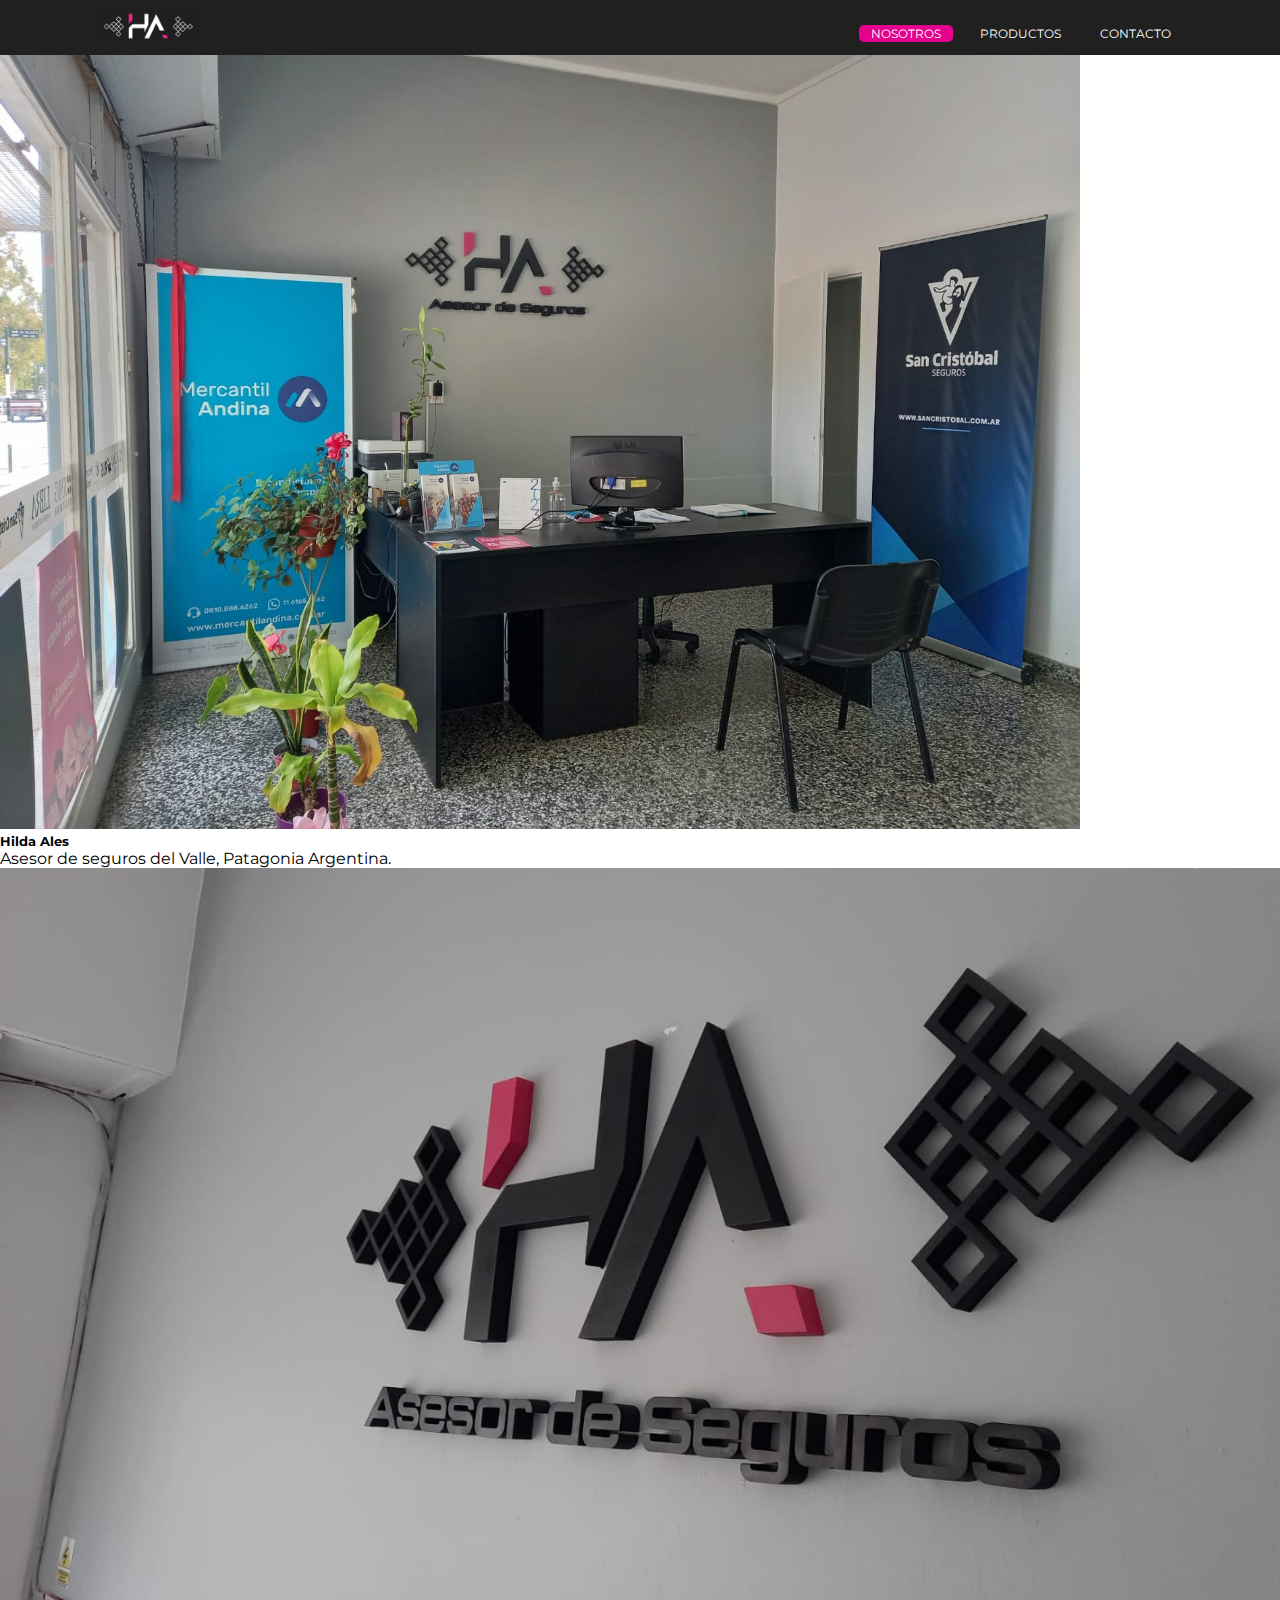
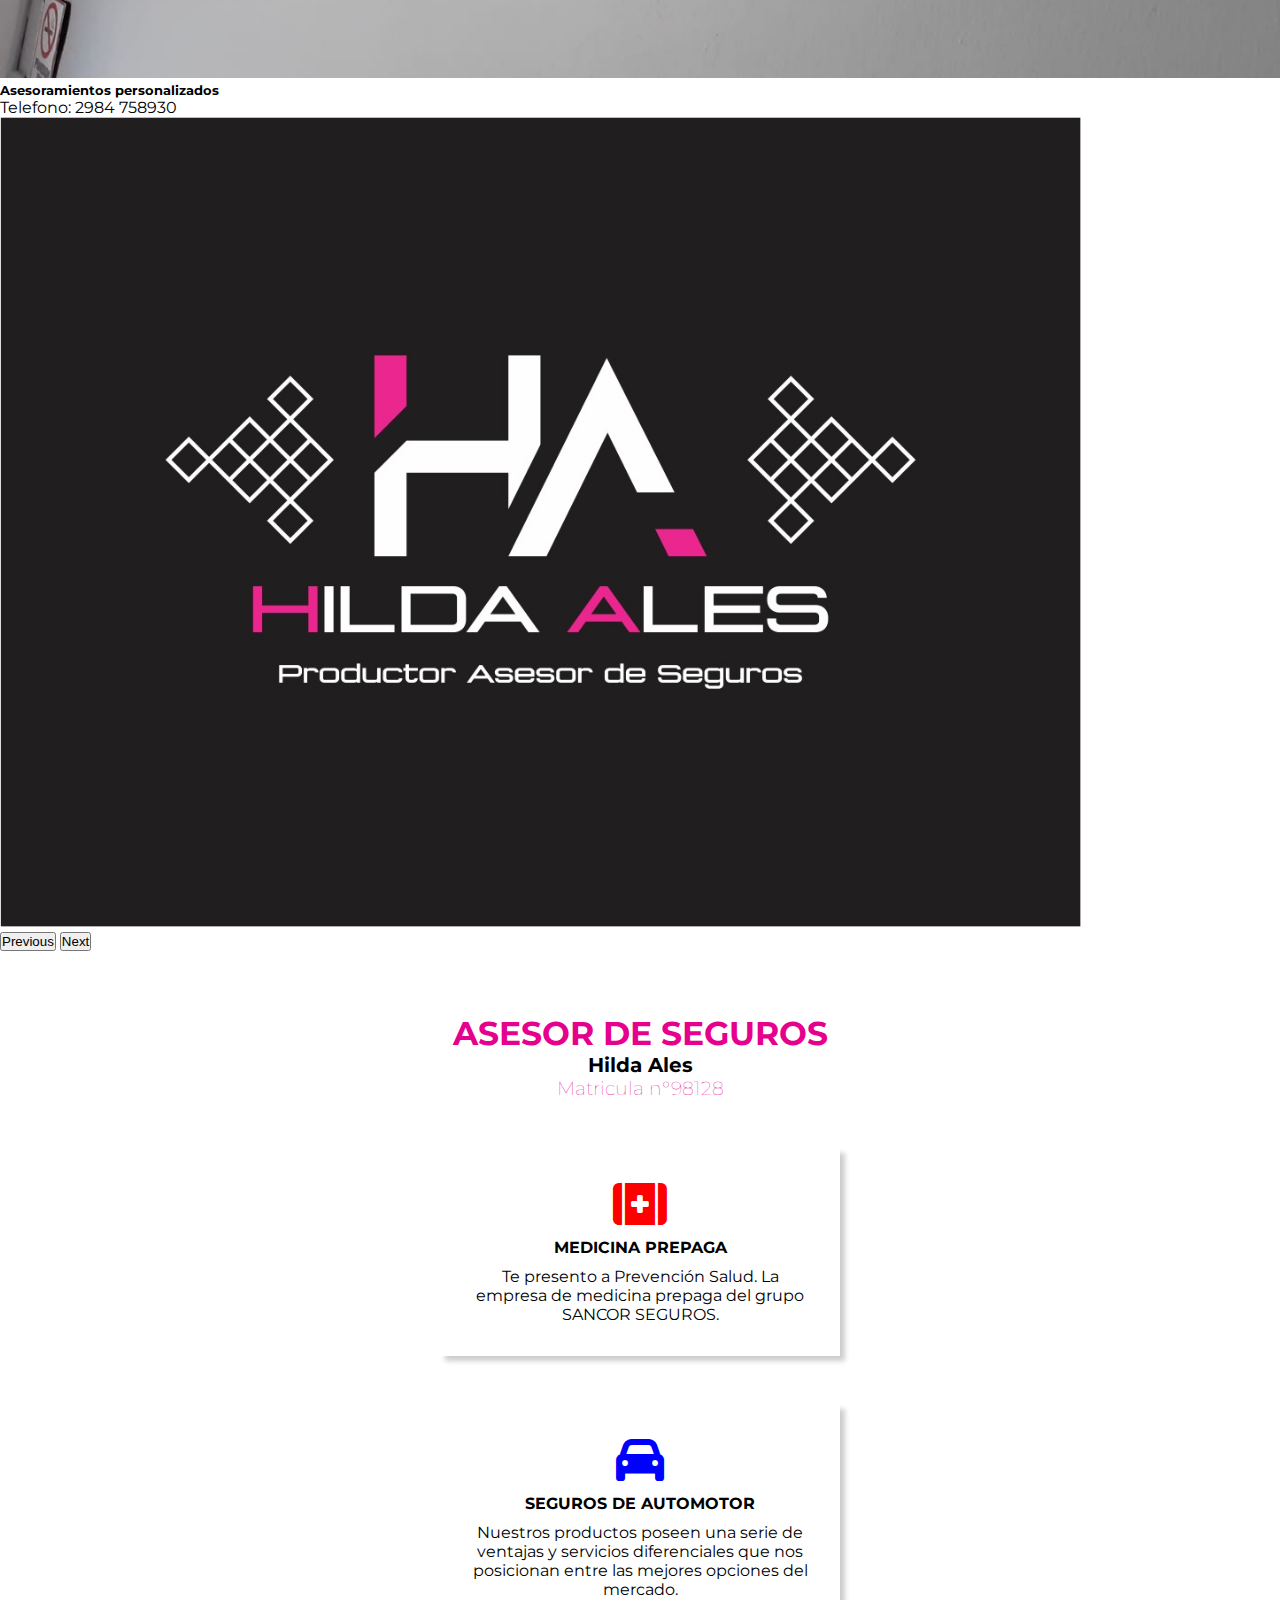
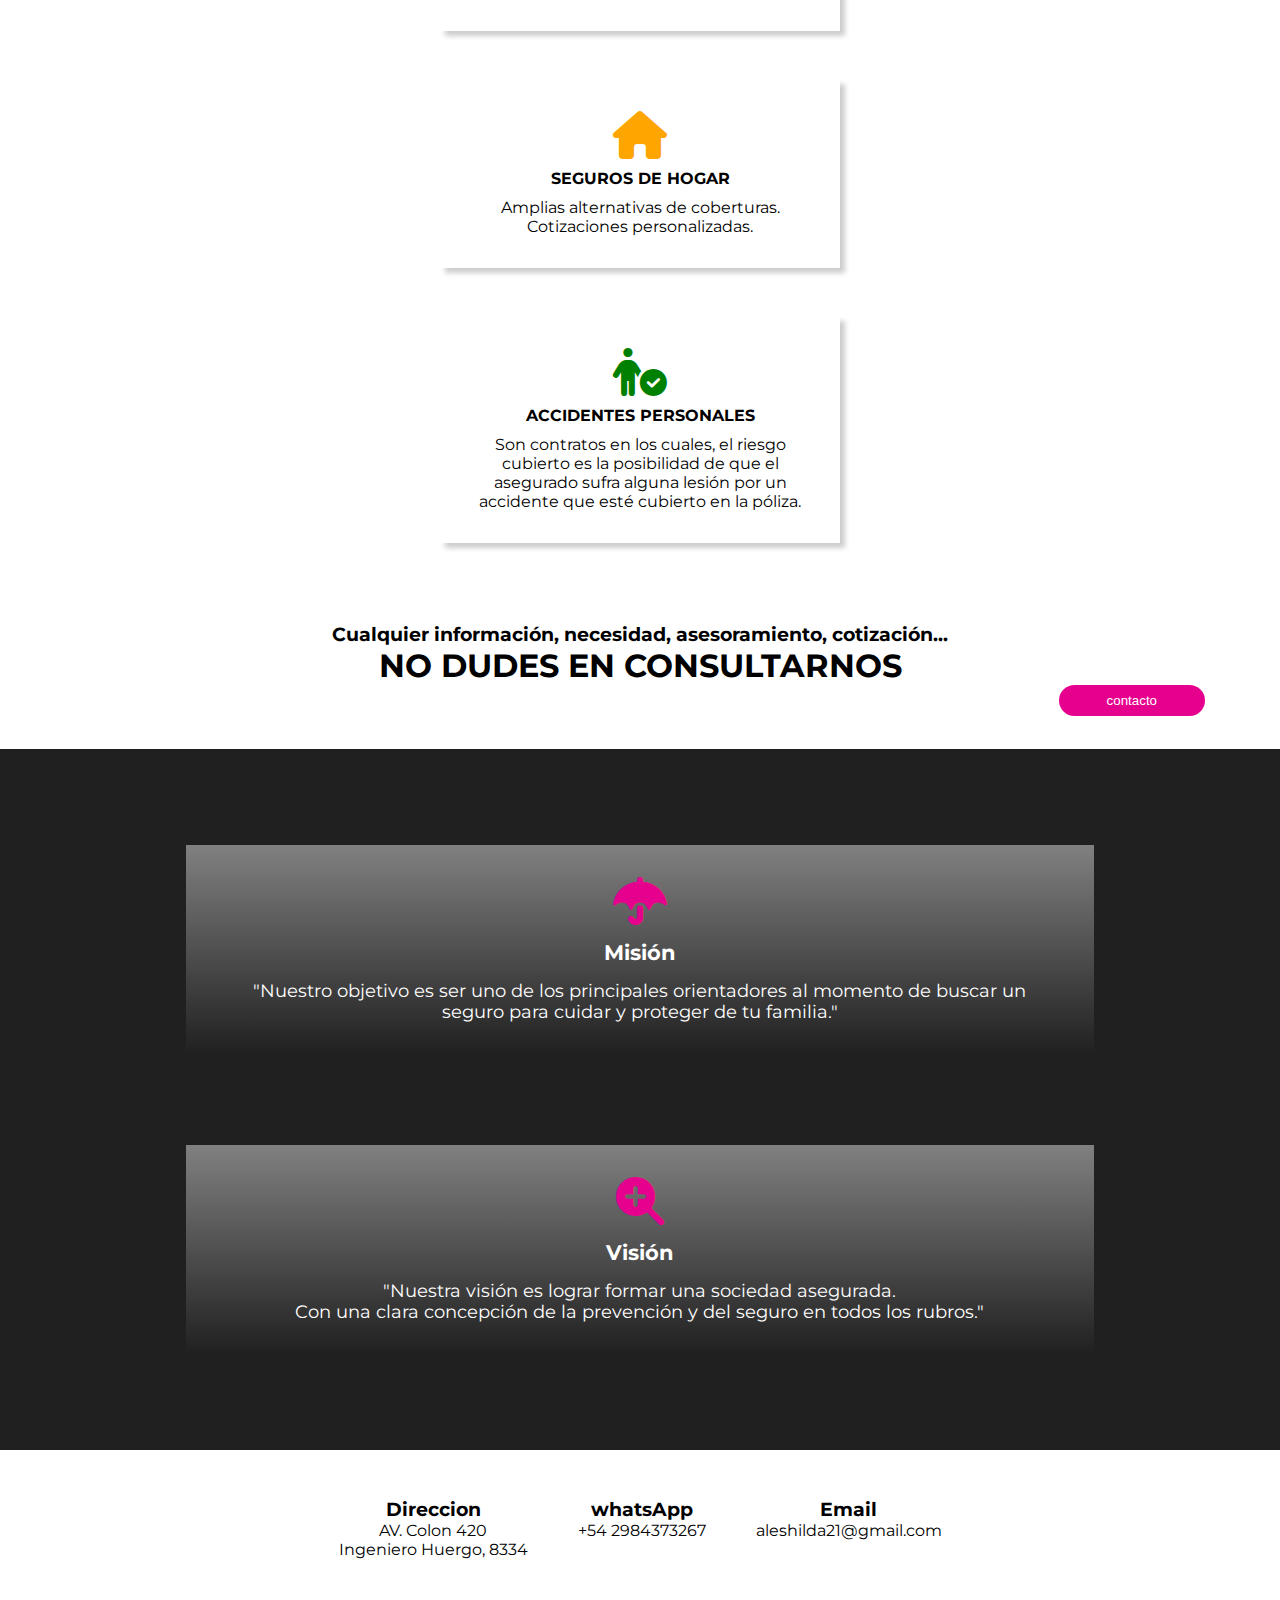
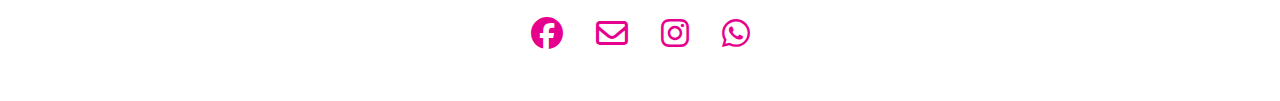
<file: index.html>
<!DOCTYPE html>
<html lang="en">
  <head>
    <meta charset="UTF-8" />
    <meta http-equiv="X-UA-Compatible" content="IE=edge" />
    <meta name="viewport" content="width=device-width, initial-scale=1.0" />
    <link
      href="https://cdn.jsdelivr.net/npm/bootstrap@5.3.0-alpha1/dist/css/bootstrap.min.css"
      rel="stylesheet"
      integrity="sha384-GLhlTQ8iRABdZLl6O3oVMWSktQOp6b7In1Zl3/Jr59b6EGGoI1aFkw7cmDA6j6gD"
      crossorigin="anonymous"
    />
    <link
      rel="stylesheet"
      href="https://cdnjs.cloudflare.com/ajax/libs/font-awesome/6.2.1/css/all.min.css"
    />
    <link rel="stylesheet" href="style.css" />
    <title>Hilda Ales assesor de seguro</title>
  </head>
  <body>
<body>
    <div class="all-container">
        <header>
            <nav class="nav">
              <div class="nav-logo">
                <img src="./Assets/logo2.jpg" width="100px" class="img" />
              </div>
              <div class="nav-links">
                <ul class="nav-items">
                  <li class="nav-items-link">
                    <a href="#nosotros" class="nav-link nav-link_active">
                      Nosotros
                    </a>
                  </li>
                  <li class="nav-items-link">
                    <a href="./productos.html" class="nav-link">Productos</a>
                  </li>
                  <li class="nav-items-link">
                    <a href="./contacto.html" class="nav-link">Contacto</a>
                  </li>
                </ul>
              </div>
              <div class="bars-menu">
                <span class="line1_bars-menu"></span>
                <span class="line2_bars-menu"></span>
                <span class="line3_bars-menu"></span>
              </div>
            </nav>
          </header>
    
    </div>


    <!-- Section 1 -->
    
    <section class="section1" id="nosotros">
        <div id="carouselExampleCaptions" class="carousel slide">
          <div class="carousel-indicators">
            <button
              type="button"
              data-bs-target="#carouselExampleCaptions"
              data-bs-slide-to="0"
              class="active"
              aria-current="true"
              aria-label="Slide 1"
            ></button>
            <button
              type="button"
              data-bs-target="#carouselExampleCaptions"
              data-bs-slide-to="1"
              aria-label="Slide 2"
            ></button>
            <button
              type="button"
              data-bs-target="#carouselExampleCaptions"
              data-bs-slide-to="2"
              aria-label="Slide 3"
            ></button>
          </div>
          <div class="carousel-inner">
            <div class="carousel-item active">
              <img src="./Assets/image2.jpg" class="d-block w-100" alt="..." />
              <div class="carousel-caption d-md-block">
                <h5>Hilda Ales</h5>
                <p>
                  Asesor de seguros del Valle, Patagonia Argentina.
                </p>
              </div>
            </div>
            <div class="carousel-item">
              <img src="./Assets/local.jpg" class="d-block w-100" alt="..." />
              <div class="carousel-caption d-md-block">
                <h5>Asesoramientos personalizados</h5>
                <p>
                  Telefono: 2984 758930
                </p>
              </div>
            </div>
            <div class="carousel-item">
              <img src="./Assets/logo.jpg" class="d-block w-100" alt="..." />
              <div class="carousel-caption d-md-block">
                <h5></h5>
                <p>
                  
                </p>
              </div>
            </div>
          </div>
          <button
            class="carousel-control-prev"
            type="button"
            data-bs-target="#carouselExampleCaptions"
            data-bs-slide="prev"
          >
            <span class="carousel-control-prev-icon" aria-hidden="true"></span>
            <span class="visually-hidden">Previous</span>
          </button>
          <button
            class="carousel-control-next"
            type="button"
            data-bs-target="#carouselExampleCaptions"
            data-bs-slide="next"
          >
            <span class="carousel-control-next-icon" aria-hidden="true"></span>
            <span class="visually-hidden">Next</span>
          </button>
        </div>
      </section>


      <section class="productos">
        <div class="tittle-productos">
            <h2 class="name">Asesor de seguros</h2>
            <span>Hilda Ales</span>
            <h3>Matricula n°98128</h3>
          </div>

          <div class="card-container">
            <i class="fa-solid fa-kit-medical"></i>
            <h4>Medicina prepaga</h4>
            <p>
              Te presento a Prevención Salud. La empresa de medicina prepaga del
              grupo SANCOR SEGUROS.
            </p>
          </div>

          <div class="card-container">
            <i class="fa-solid fa-car"></i>
            <h4>Seguros de automotor</h4>
            <p>
              Nuestros productos poseen una serie de ventajas y servicios
              diferenciales que nos posicionan entre las mejores opciones del
              mercado.
            </p>
          </div>

          <div class="card-container">
            <i class="fa-solid fa-house"></i>
            <h4>Seguros de hogar</h4>
            <p>
              Amplias alternativas de coberturas. Cotizaciones personalizadas.
            </p>
          </div>

          <div class="card-container">
            <i class="fa-solid fa-person-circle-check"></i>
            <h4>Accidentes personales</h4>
            <p>
              Son contratos en los cuales, el riesgo cubierto es la posibilidad
              de que el asegurado sufra alguna lesión por un accidente que esté
              cubierto en la póliza.
            </p>
          </div>

          <div class="sub-contacto">
            <h3 class="no-dudes">
              Cualquier información, necesidad, asesoramiento, cotización...
            </h3>
            <strong>No dudes en consultarnos</strong>
            <a href="#contacto"><button>contacto</button></a>
          </div>
      </section>

      <!-- section3 -->
      <section class="objet">
        <div class="mision">
          <i class="fa-solid fa-umbrella"></i>
          <h3>Misión</h3>
          <p class="description-mision">
            "Nuestro objetivo es  ser uno de los principales orientadores al momento de buscar un seguro para cuidar y proteger de tu familia."
          </p>
        </div>
        <div class="vision">
          <i class="fa-solid fa-magnifying-glass-plus"></i>
          <h3>Visión</h3>
          <p class="description-mision">
            "Nuestra visión es lograr formar una sociedad asegurada. <br />
            Con una clara concepción de la prevención y del seguro en todos los
            rubros."
          </p>
        </div>
      </section>

    <footer class="footer" id="contacto">
        <div class="informacion">
          <div class="direccion">
            <h3>Direccion</h3>
            <p>
              AV. Colon 420 <br />
              Ingeniero Huergo, 8334
            </p>
          </div>
          <div class="whatsApp">
            <h3>whatsApp</h3>
            <p>+54 2984373267</p>
          </div>
          <div class="email">
            <h3>Email</h3>
            <p>aleshilda21@gmail.com</p>
          </div>
        </div>
        <div class="redes-sociales">
          <a href="https://www.facebook.com/profile.php?id=100077285296352" target="_blank"><i class="fa-brands fa-facebook"></i></a>
         <a href="https://mail.google.com/mail/u/0/?view?cm&fs=1&tf=1&to=aleshilda21@gmail.com" target="_blank"> <i class="fa-regular fa-envelope"></i></a>
         <a href="#" target="_blank"> <i class="fa-brands fa-instagram" ></i></a>
          <a href="https://wa.link/vz1rtf" target="_blank"><i class="fa-brands fa-whatsapp"></i></a>
        </div>
      </footer>

    <script
    src="https://cdn.jsdelivr.net/npm/bootstrap@5.3.0-alpha1/dist/js/bootstrap.bundle.min.js"
    integrity="sha384-w76AqPfDkMBDXo30jS1Sgez6pr3x5MlQ1ZAGC+nuZB+EYdgRZgiwxhTBTkF7CXvN"
    crossorigin="anonymous"
  ></script>
    <script src="./mian.js"></script>
</body>
</html>
</file>
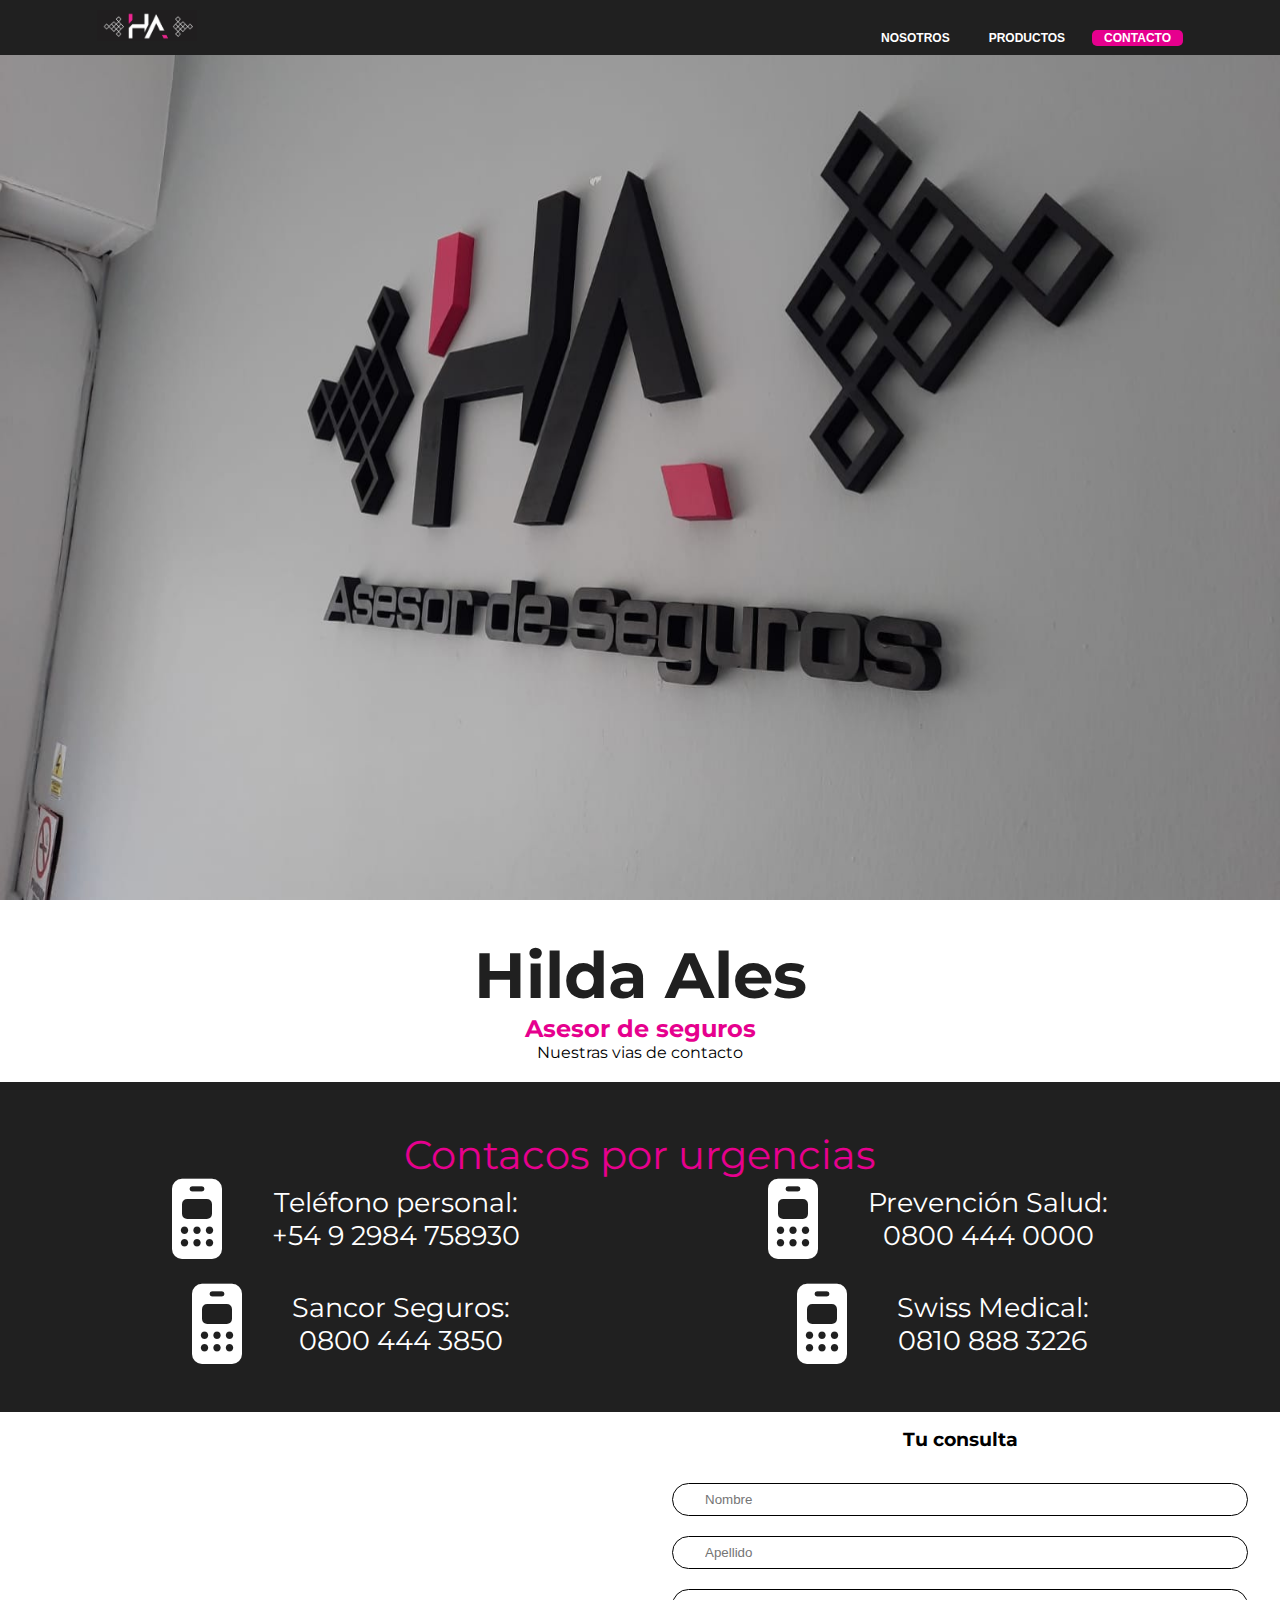
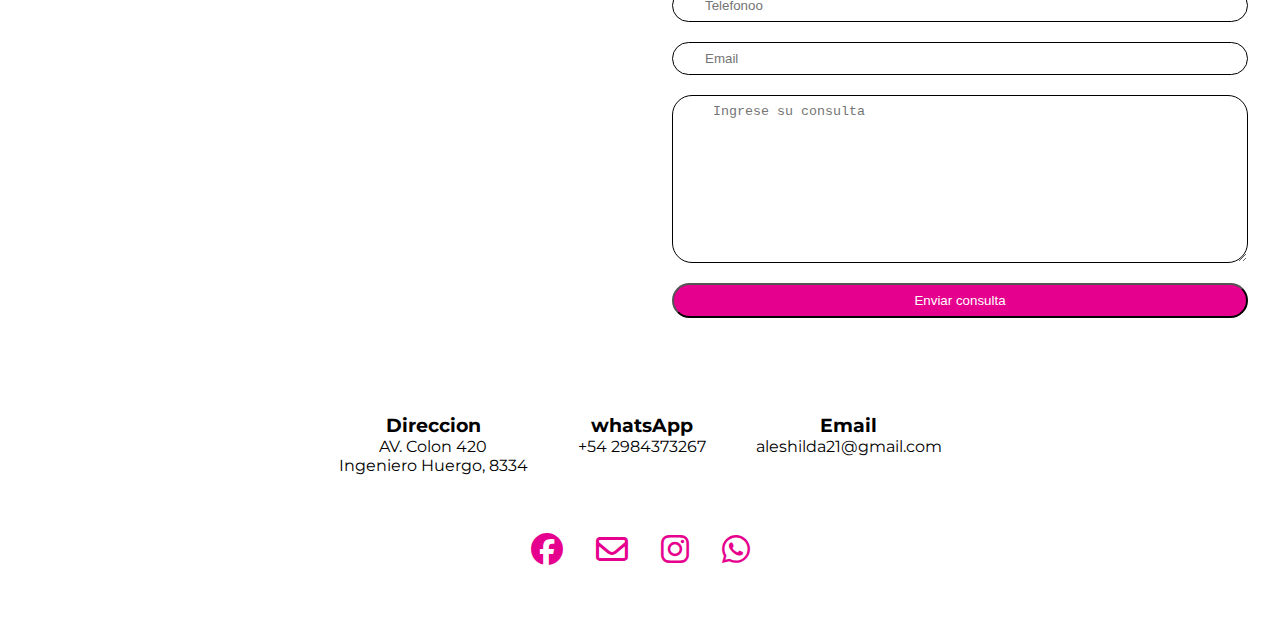
<file: contacto.html>
<!DOCTYPE html>
<html lang="en">
  <head>
    <meta charset="UTF-8" />
    <meta http-equiv="X-UA-Compatible" content="IE=edge" />
    <meta name="viewport" content="width=device-width, initial-scale=1.0" />
    <link
      href="https://cdn.jsdelivr.net/npm/bootstrap@5.3.0-alpha1/dist/css/bootstrap.min.css"
      rel="stylesheet"
      integrity="sha384-GLhlTQ8iRABdZLl6O3oVMWSktQOp6b7In1Zl3/Jr59b6EGGoI1aFkw7cmDA6j6gD"
      crossorigin="anonymous"
    />
    <link
      rel="stylesheet"
      href="https://cdnjs.cloudflare.com/ajax/libs/font-awesome/6.2.1/css/all.min.css"
    />
    <link rel="stylesheet" href="style.css" />
    <link rel="stylesheet" href="productos.css">
    <link rel="stylesheet" href="contacto.css">
    <title>Hilda Ales assesor de seguro</title>
  </head>
  <body>
<body>
    <div class="all-container">
        <header>
            <nav class="nav">
              <div class="nav-logo">
                <img src="./Assets/logo2.jpg" width="100px" class="img" />
              </div>
              <div class="nav-links">
                <ul class="nav-items">
                  <li class="nav-items-link">
                    <a href="./index.html" class="nav-link ">
                      Nosotros
                    </a>
                  </li>
                  <li class="nav-items-link">
                    <a href="./productos.html" class="nav-link">Productos</a>
                  </li>
                  <li class="nav-items-link">
                    <a href="./contacto.html" class="nav-link nav-link_active">Contacto</a>
                  </li>
                </ul>
              </div>
              <div class="bars-menu">
                <span class="line1_bars-menu"></span>
                <span class="line2_bars-menu"></span>
                <span class="line3_bars-menu"></span>
              </div>
            </nav>
          </header>
          
          <div class="companias-tittle">
            <div class="img-companias">
              <img class="companias-fondo" src="./Assets/local.jpg" alt="" />
            </div>
            <!-- <div class="dscription-companias">
              <h1 class="productos-tittle-description">Nuestras Compañias</h1>
            </div> -->
          </div>
    
          <section class="contactos">
            <div class="tittle-contactos">
              <h1 class="titlle-page-contacto">Hilda Ales</h1>
              <h2 class="subtitlle-page-contacto">Asesor de seguros</h2>
              <span>Nuestras vias de contacto</span>
            </div>
            <div class="vias-comunication">
              <p class="contacto-por">Contacos por urgencias</p>
              <div class="container-all-contacto">
                <div class="container-contacto">
                  <div class="card-contacto">
                    <div class="card-contacto-logo">
                      <i class="fa-solid fa-mobile-retro"></i>
                    </div>
                    <div class="card-contacto-info">
                      <span>Teléfono personal:</span>
                      <span>+54 9 2984 758930</span>
                    </div>
                  </div>
                  <!-- otra cosa -->
                  <div class="card-contacto">
                    <div class="card-contacto-logo">
                      <i class="fa-solid fa-mobile-retro"></i>
                    </div>
                    <div class="card-contacto-info">
                      <span>Prevención Salud:</span>
                      <span>0800 444 0000</span>
                    </div>
                  </div>
                </div>
                <div class="container-contacto2">
                  <div class="card-contacto">
                    <div class="card-contacto-logo">
                      <i class="fa-solid fa-mobile-retro"></i>
                    </div>
                    <div class="card-contacto-info">
                      <span>Sancor Seguros:</span>
                      <span>0800 444 3850</span>
                    </div>
                  </div>
                  <!-- otra cosa -->
                  <div class="card-contacto">
                    <div class="card-contacto-logo">
                      <i class="fa-solid fa-mobile-retro"></i>
                    </div>
                    <div class="card-contacto-info">
                      <span>Swiss Medical:</span>
                      <span>0810 888 3226</span>
                    </div>
                  </div>
                </div>
              </div>
            </div>
          </section>
    
          <section class="contactanos">
            <div class="map-ubication">
              <iframe src="https://www.google.com/maps/embed?pb=!1m18!1m12!1m3!1d1548.8101742724202!2d-67.24139638514168!3d-39.06956529850288!2m3!1f0!2f0!3f0!3m2!1i1024!2i768!4f13.1!3m3!1m2!1s0x95e203805aa5e199%3A0xd2b12ef706339fa9!2sAv.%20Col%C3%B3n%20420%2C%20Ingeniero%20Luis%20A.%20Huergo%2C%20R%C3%ADo%20Negro!5e0!3m2!1ses!2sar!4v1674512510333!5m2!1ses!2sar" width="600" height="100%" style="border:0;" allowfullscreen="" loading="lazy" referrerpolicy="no-referrer-when-downgrade"></iframe>
            </div>
            <div class="consulta">
              <h3>Tu consulta</h3>
              <div class="contenido-consulta">
                <form action="">
                  <input type="text" placeholder="Nombre">
                  <input type="text" placeholder="Apellido">
                  <input type="tel" placeholder="Telefonoo">
                  <input type="mail"   placeholder="Email">
                  <textarea name="" id="" cols="30" rows="10"
                  placeholder=" Ingrese su consulta"></textarea>
                  <button type="submit"  class="contacto-butom" id="btn-contacto"> Enviar consulta</button>
                </form>
              </div>
            </div>
          </section>
          

<footer class="footer" id="contacto">
    <div class="informacion">
      <div class="direccion">
        <h3>Direccion</h3>
        <p>
          AV. Colon 420 <br />
          Ingeniero Huergo, 8334
        </p>
      </div>
      <div class="whatsApp">
        <h3>whatsApp</h3>
        <p>+54 2984373267</p>
      </div>
      <div class="email">
        <h3>Email</h3>
        <p>aleshilda21@gmail.com</p>
      </div>
    </div>
    <div class="redes-sociales">
      <a href="https://www.facebook.com/profile.php?id=100077285296352" target="_blank"><i class="fa-brands fa-facebook"></i></a>
     <a href="https://mail.google.com/mail/u/0/?view?cm&fs=1&tf=1&to=aleshilda21@gmail.com" target="_blank"> <i class="fa-regular fa-envelope"></i></a>
     <a href="#" target="_blank"> <i class="fa-brands fa-instagram" ></i></a>
      <a href="https://wa.link/vz1rtf" target="_blank"><i class="fa-brands fa-whatsapp"></i></a>
    </div>
  </footer>

<script
src="https://cdn.jsdelivr.net/npm/bootstrap@5.3.0-alpha1/dist/js/bootstrap.bundle.min.js"
integrity="sha384-w76AqPfDkMBDXo30jS1Sgez6pr3x5MlQ1ZAGC+nuZB+EYdgRZgiwxhTBTkF7CXvN"
crossorigin="anonymous"
></script>
<script src="./mian.js"></script>
</body>
</html>
</file>
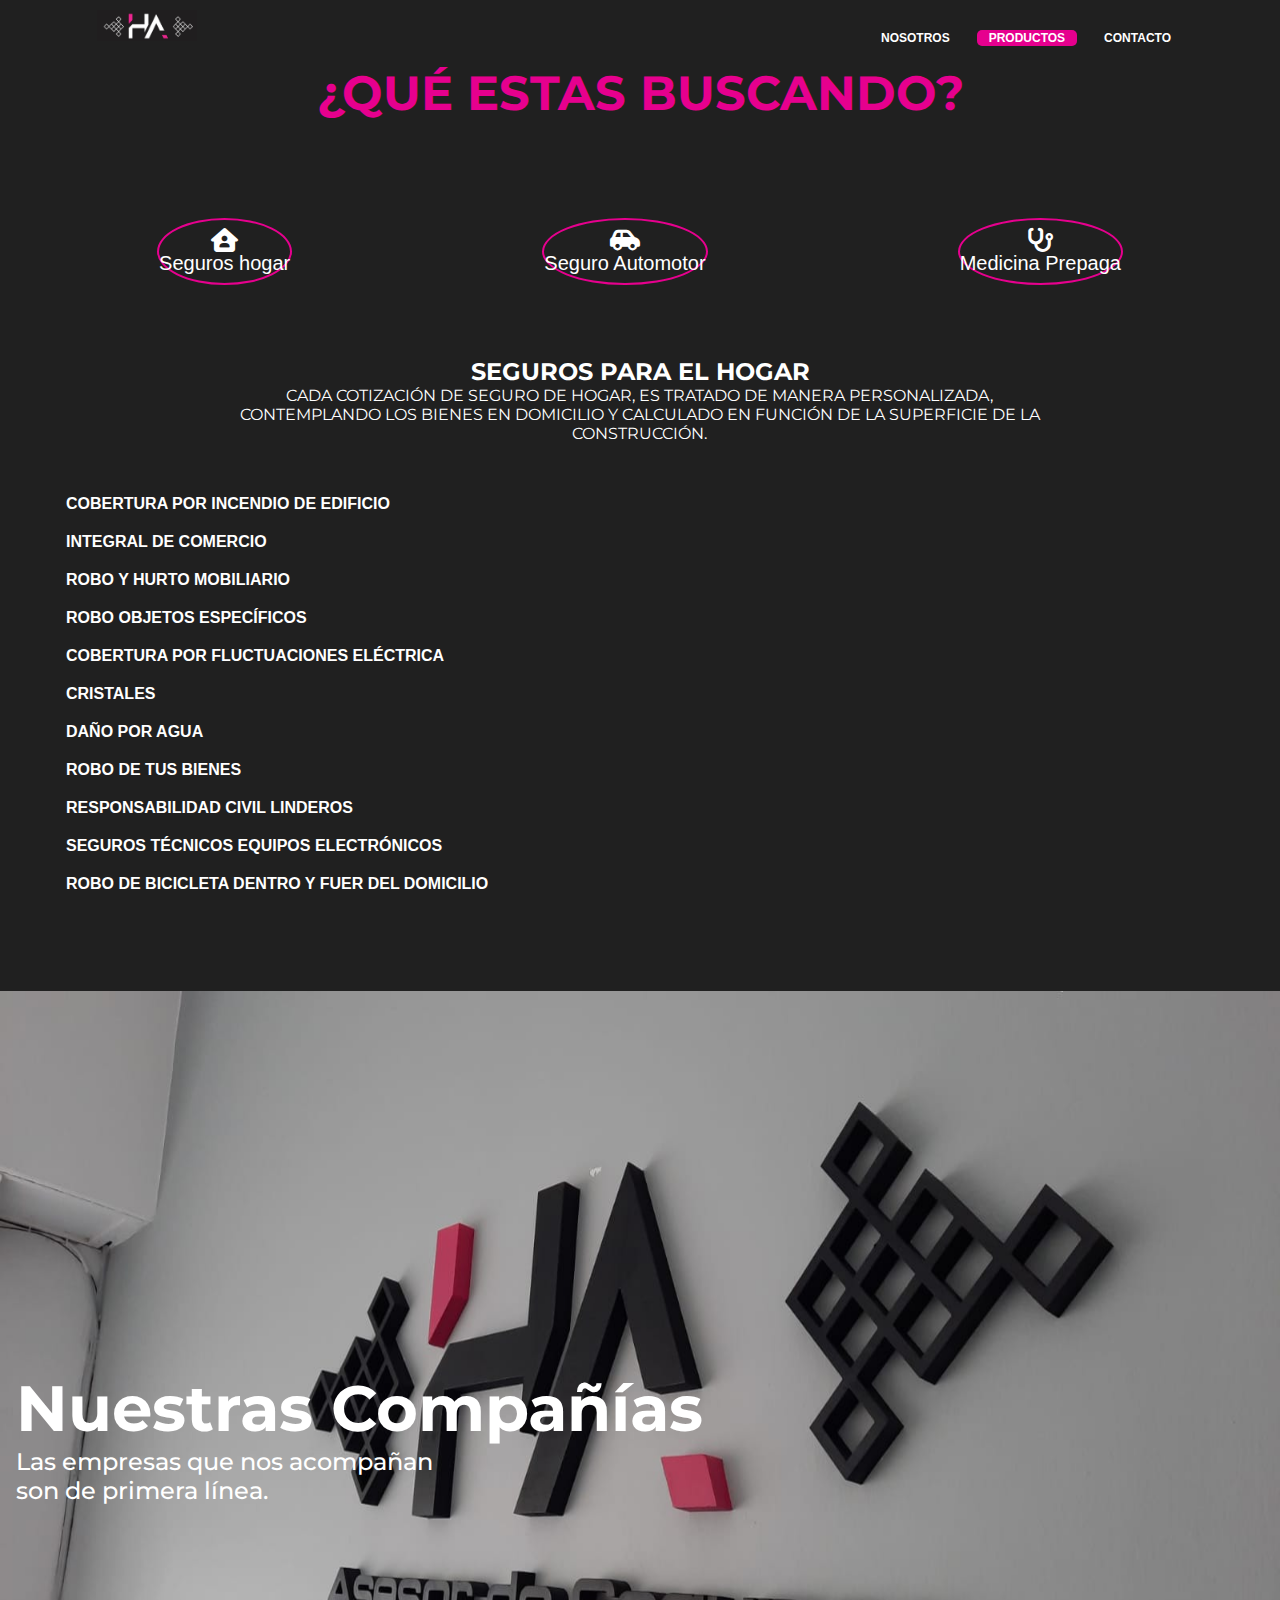
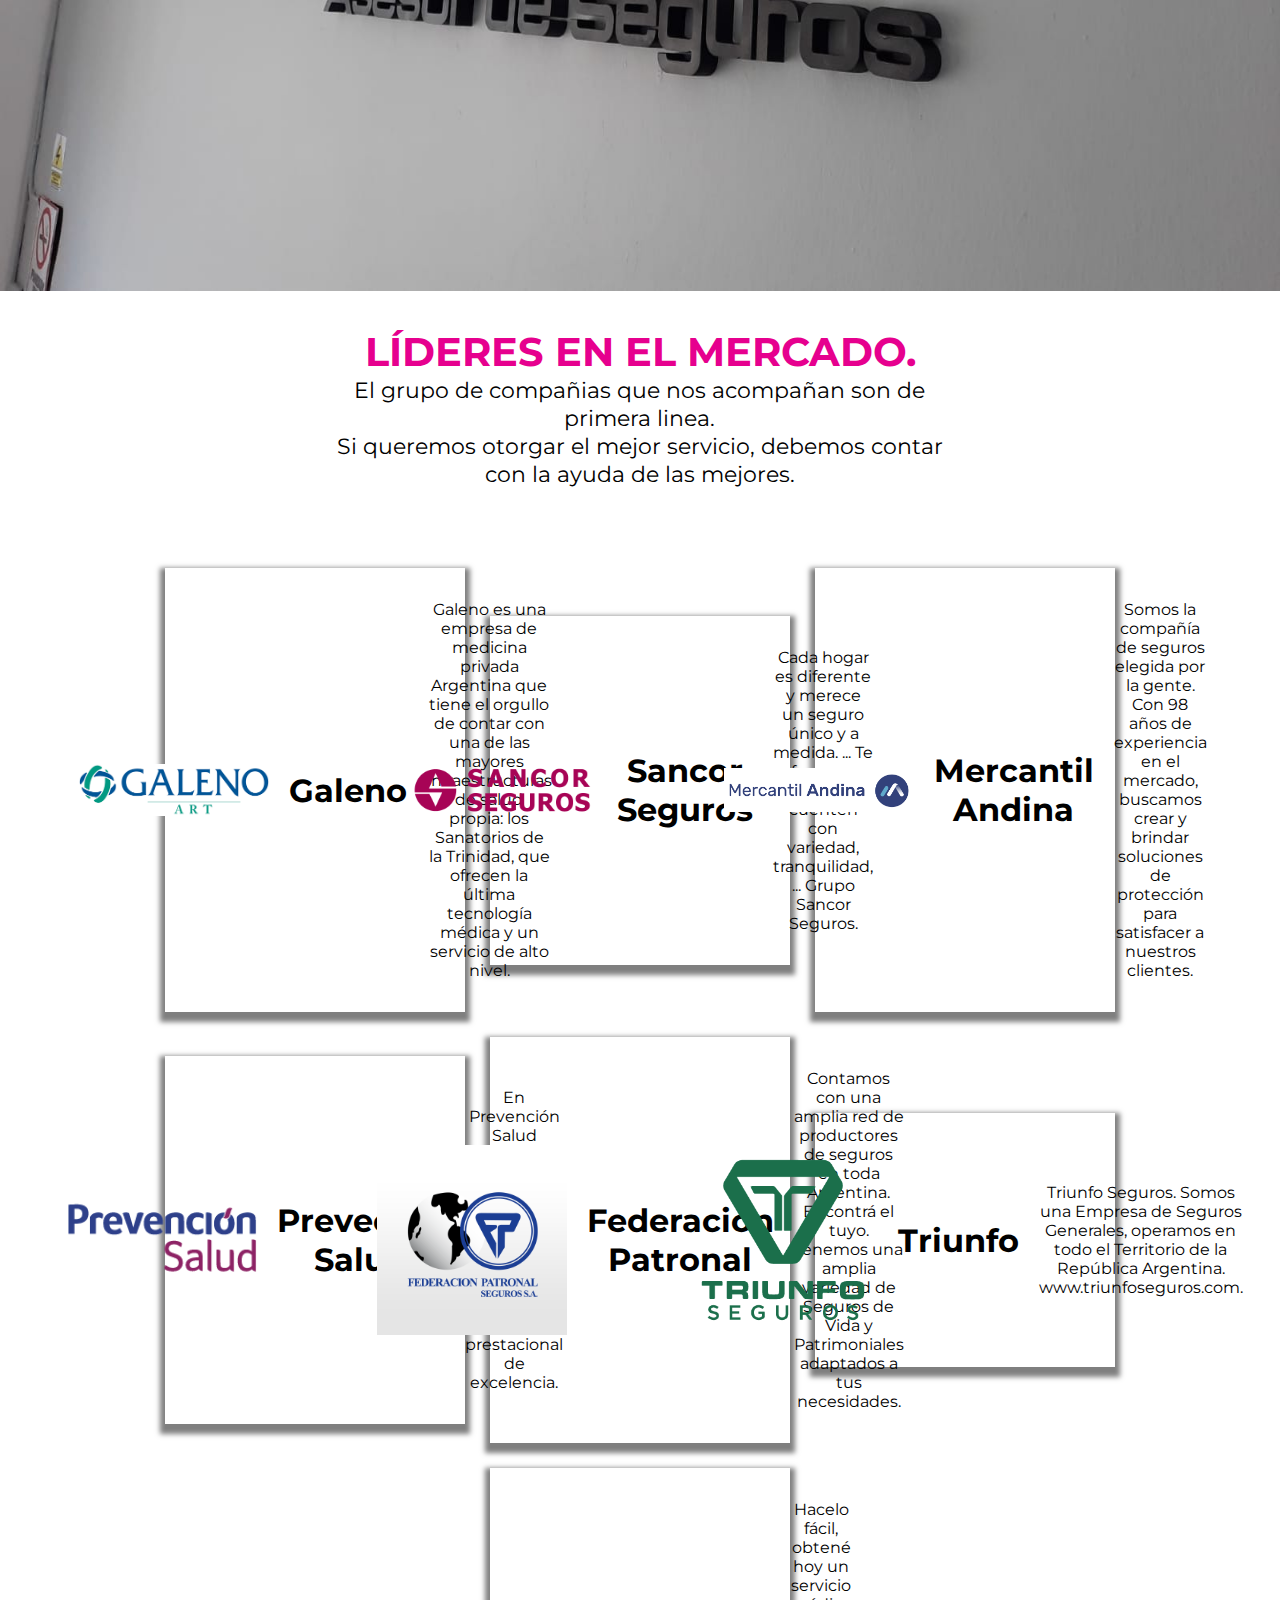
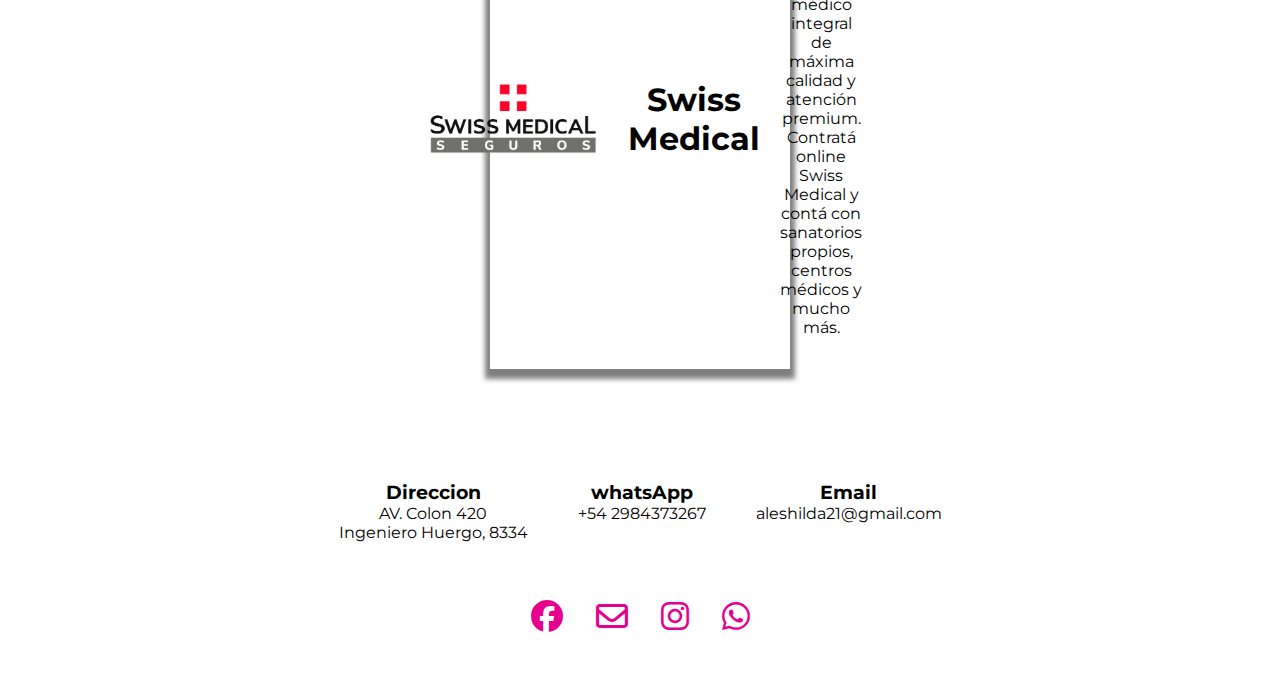
<file: productos.html>
<!DOCTYPE html>
<html lang="en">
  <head>
    <meta charset="UTF-8" />
    <meta http-equiv="X-UA-Compatible" content="IE=edge" />
    <meta name="viewport" content="width=device-width, initial-scale=1.0" />
    <link
      href="https://cdn.jsdelivr.net/npm/bootstrap@5.3.0-alpha1/dist/css/bootstrap.min.css"
      rel="stylesheet"
      integrity="sha384-GLhlTQ8iRABdZLl6O3oVMWSktQOp6b7In1Zl3/Jr59b6EGGoI1aFkw7cmDA6j6gD"
      crossorigin="anonymous"
    />
    <link
      rel="stylesheet"
      href="https://cdnjs.cloudflare.com/ajax/libs/font-awesome/6.2.1/css/all.min.css"
    />
    <link rel="stylesheet" href="productos.css">
    <link rel="stylesheet" href="style.css" />
    <title>Hilda Ales assesor de seguro</title>
  </head>
  <body>
<body>
    <div class="all-container">
        <header>
            <nav class="nav">
              <div class="nav-logo">
                <img src="./Assets/logo2.jpg" width="100px" class="img" />
              </div>
              <div class="nav-links">
                <ul class="nav-items">
                  <li class="nav-items-link">
                    <a href="./index.html" class="nav-link ">
                      Nosotros
                    </a>
                  </li>
                  <li class="nav-items-link">
                    <a href="./productos.html" class="nav-link nav-link_active">Productos</a>
                  </li>
                  <li class="nav-items-link">
                    <a href="./contacto.html" class="nav-link">Contacto</a>
                  </li>
                </ul>
              </div>
              <div class="bars-menu">
                <span class="line1_bars-menu"></span>
                <span class="line2_bars-menu"></span>
                <span class="line3_bars-menu"></span>
              </div>
            </nav>
          </header>


          <section class="seguros" id="seguros">

            <h2 class="queBuscas">¿Qué estas buscando?</h2>
    
            <div class="btns-seguros">
              <button id="btn1" class="btn-seguro"> Seguros  hogar <i class="fa-solid fa-house-user"  > </i></button>
              <button id="btn2" class="btn-seguro"> Seguro Automotor<i class="fa-solid fa-car-side"  ></i></button>
              <button id="btn3" class="btn-seguro">Medicina Prepaga <i class="fa-solid fa-stethoscope"  ></i></button>
    
            </div>
            <div class="description-seguros">
            <div class="a" id="a">
              <div class="seguros-hogar " id="segurosHogar">
                <h2>Seguros para el Hogar</h2>
                <p>Cada cotización de seguro de Hogar, es tratado de manera personalizada, contemplando los bienes en domicilio y calculado en función de la superficie de la construcción.</p>
                <ul class="slideA">
                    <li>cobertura por incendio de edificio</li>
                    <li>integral de comercio</li>
                    <li>robo y hurto mobiliario</li>
                    <li>robo objetos específicos </li>
                    <li>cobertura por fluctuaciones eléctrica</li>
                    <li>cristales</li>
                    <li>daño por agua</li>
                    <li>robo de tus bienes </li>
                    <li>responsabilidad civil linderos </li>
                    <li>seguros técnicos equipos electrónicos</li>
                    <li>Robo de bicicleta dentro y fuer del domicilio</li>
    
                </ul>
            </div>
            </div>
    
            <div class="b displayNone" id="b" >
              <div class="seguros-hogar " id="segurosHogar">
                <h2>Seguro Automotor</h2>
                <p>Cada cotización de seguro para su Automotor, es tratado de manera personalizada.</p>
                <ul class="slideA" >
                  <li>SEGURO DE AUTOS - MOTOS</li>
                  <li>ASISTENCIA EN VIAJES</li>
                  <li>SERVICIO DE REMOLQUE</li>
                  <li>COBERTURA CONTRA GRANIZO </li>
                  <li>FLOTAS AUTOMOTOR</li>
                  <li>DESCUENTOS POR GRUPO DE AFINIDAD</li>
                  <li>SEGURO DE RESPONSABILIDAD CIVIL</li>
                  <li>SEGURO PARA CAMIONES Y MAQUINARIAS </li>
                  
    
                </ul>
            </div>
            </div>
    
            <div class="c displayNone" id="c" >
              <div class="seguros-hogar " id="segurosHogar">
                <h2>Medicina Prepaga</h2>
                <p>Prevención Salud, la empresa de medicina pre-paga del grupo Sancor Seguros nos acompaña.</p>
              <ul class="slideA">
                <li>PLANES A MEDIDA, ACORDES A CADA SITUACIÓN</li>
                <li>AMPLIA CARTILLA MÉDICA</li>
                <li>POSIBILIDAD DE REINTEGROS DE ACUERDO AL PLAN</li>
                <li>DESCUENTOS POR GRANDES GRUPOS </li>
                <li>DESCUENTOS EN FARMACIAS</li>
                <li>APLICACIÓN MULTI-FUNCIONAL E INTUITIVA</li>
                <li>CONSULTORIO MÉDICO VIRTUAL</li>
                <li>RESPALDO DEL GRUPO SANCOR SEGUROS </li>
              </ul>
          </div>
        </div>
          </section>

          <div class="companias-tittle">
            <div class="img-companias">
              <img class="companias-fondo" src="./Assets/local.jpg" alt="" />
            </div>
            <div class="dscription-companias">
              <h1 class="productos-tittle-description">Nuestras Compañías</h1>
              <p class="sub-description-tittle-compania">
                Las empresas que nos acompañan <br />
                son de primera línea.
              </p>
            </div>
          </div>
    
          <section class="productos">
            <div class="encabezado">
              <h2 class="title-productos">Líderes en el mercado.</h2>
              <p class="description-productos">
                El grupo de compañias que nos acompañan son de primera linea.
                <br />
                Si queremos otorgar el mejor servicio, debemos contar con la ayuda
                de las mejores.
              </p>
            </div>
            <div class="all-companias">
              <div class="card">
                <img
                  src="./Assets/galeno.png"
                  width="50px"
                  alt="galeno"
                  class="card-img"
                />
                <h1 class="tittle-card">Galeno</h1>
                <p class="description-card">
                  Galeno es una empresa de medicina privada Argentina que tiene el
                  orgullo de contar con una de las mayores infraestructuras de salud
                  propia: los Sanatorios de la Trinidad, que ofrecen la última
                  tecnología médica y un servicio de alto nivel.
                </p>
              </div>
              <!-- Card 2 -->
              <div class="card">
                <img
                  src="./Assets/logo_sancor.png"
                  width="50px"
                  alt="galeno"
                  class="card-img"
                />
                <h1 class="tittle-card">Sancor Seguros</h1>
                <p class="description-card">
                  Cada hogar es diferente y merece un seguro único y a medida. ...
                  Te ofrecemos seguros que cuenten con variedad, tranquilidad, ...
                  Grupo Sancor Seguros.
                </p>
              </div>
    
              <!-- Card 3 -->
              <div class="card">
                <img
                  src="./Assets/mercantil_andina_logo.webp"
                  width="50px"
                  alt="galeno"
                  class="card-img"
                />
                <h1 class="tittle-card">Mercantil Andina</h1>
                <p class="description-card">
                  Somos la compañía de seguros elegida por la gente. Con 98 años de
                  experiencia en el mercado, buscamos crear y brindar soluciones de
                  protección para satisfacer a nuestros clientes.
                </p>
              </div>
              <!-- Card 4 -->
              <div class="card">
                <img
                  src="./Assets/logo_prevencion.png"
                  width="50px"
                  alt="galeno"
                  class="card-img"
                />
                <h1 class="tittle-card">Preveción Salud</h1>
                <p class="description-card">
                  En Prevención Salud estamos allí cuando nos necesites, para darte
                  respuestas ágiles con la mejor calidad de atención y un servicio
                  prestacional de excelencia.
                </p>
              </div>
    
              <!-- Card 5 -->
              <div class="card">
                <img
                  src="./Assets/federacion-patronal-seguros-sa.png"
                  width="50px"
                  alt="galeno"
                  class="card-img"
                />
                <h1 class="tittle-card">Federación Patronal</h1>
                <p class="description-card">
                  Contamos con una amplia red de productores de seguros en toda
                  Argentina. Encontrá el tuyo. Tenemos una amplia variedad de
                  Seguros de Vida y Patrimoniales adaptados a tus necesidades.
                </p>
              </div>
    
              <!-- Card 6 -->
              <div class="card">
                <img
                  src="./Assets/Triunfo-Seguros.png"
                  width="50px"
                  alt="galeno"
                  class="card-img"
                />
                <h1 class="tittle-card">Triunfo</h1>
                <p class="description-card">
                  Triunfo Seguros. Somos una Empresa de Seguros Generales, operamos
                  en todo el Territorio de la República Argentina.
                  www.triunfoseguros.com.
                </p>
              </div>
    
              <!-- Card 7 -->
              <div class="card">
                <img
                  src="./Assets/swiss-medical.png"
                  width="50px"
                  alt="galeno"
                  class="card-img"
                />
                <h1 class="tittle-card">Swiss Medical</h1>
                <p class="description-card">
                  Hacelo fácil, obtené hoy un servicio médico integral de máxima
                  calidad y atención premium. Contratá online Swiss Medical y contá
                  con sanatorios propios, centros médicos y mucho más.
                </p>
              </div>
            </div>
          </section>


<footer class="footer" id="contacto">
    <div class="informacion">
      <div class="direccion">
        <h3>Direccion</h3>
        <p>
          AV. Colon 420 <br />
          Ingeniero Huergo, 8334
        </p>
      </div>
      <div class="whatsApp">
        <h3>whatsApp</h3>
        <p>+54 2984373267</p>
      </div>
      <div class="email">
        <h3>Email</h3>
        <p>aleshilda21@gmail.com</p>
      </div>
    </div>
    <div class="redes-sociales">
      <a href="https://www.facebook.com/profile.php?id=100077285296352" target="_blank"><i class="fa-brands fa-facebook"></i></a>
     <a href="https://mail.google.com/mail/u/0/?view?cm&fs=1&tf=1&to=aleshilda21@gmail.com" target="_blank"> <i class="fa-regular fa-envelope"></i></a>
     <a href="#" target="_blank"> <i class="fa-brands fa-instagram" ></i></a>
      <a href="https://wa.link/vz1rtf" target="_blank"><i class="fa-brands fa-whatsapp"></i></a>
    </div>
  </footer>

<script
src="https://cdn.jsdelivr.net/npm/bootstrap@5.3.0-alpha1/dist/js/bootstrap.bundle.min.js"
integrity="sha384-w76AqPfDkMBDXo30jS1Sgez6pr3x5MlQ1ZAGC+nuZB+EYdgRZgiwxhTBTkF7CXvN"
crossorigin="anonymous"
></script>
<script src="./mian.js"></script>
</body>
</html>
</file>
<file: style.css>
@import url('https://fonts.googleapis.com/css2?family=Montserrat:ital,wght@0,300;0,400;0,500;0,600;1,100;1,400;1,800&display=swap');


*{
    padding: 0%;
    margin: 0%;
    box-sizing: border-box;
    text-decoration: none;
    list-style: none;
}

html {
    scroll-behavior: smooth;
}


body{
    font-family: "Montserrat", sans-serif;
}

:root{
    --rosa:rgb(230, 0, 142); 
    --negro:rgb(32, 32, 32);
}

.all-container{
    margin: 0 auto;
}

.bars-menu{
    width: 30px;
    height: 30px;
    cursor: pointer;
}

.bars-menu span {
    display: block;
    width: 100%;
    height: 3px;
    background: var(--rosa);
    margin-top: 6px;
    transform-origin: 0px 100%;
    transition:  all 300ms;
}

.active-line1_bars-menu{
    transform: rotate(45deg) translate(-2px, 1px);
}
.active-line2_bars-menu{
    opacity: 0;
    margin-left: -30px;
}
.active-line3_bars-menu{
    transform: rotate(-45deg) translate(-4px, 2px);

}
.bars-menu{
    display: none;
}


/* header */
header{
    /* border: 1px solid red; */
    z-index: 1000;
    padding: .5;
    height: 55px;
    width: 100%;
    position: fixed;
    background-color: var(--negro);
    display: flex;
    justify-content: center;
}

/* Nav */
.nav {
    padding: 0 2rem;
    /* border: 1px solid red; */
    display: flex;
    align-items: center;
    justify-content: space-between;
    background: var(--negro);
    z-index: 1000;
    width: 100%;
    position: fixed;
    margin: 0 auto;
    max-width: 1150px;
    height: 55px;
}
.nav-items {
    margin-top: .6rem;
    display: flex;
    gap: 15px;
}

.nav-link{
    padding: 1px 12px;
    border-radius: 5px;
    color: white;
    text-transform: uppercase;
    font-size: 12px;
}

.nav-link:hover, .nav-link_active{
    background-color: var(--rosa);
    color: white;
    transition: .5s;
}


@media (max-width:768px){


    .img{
        width: 80px;
    }    

    .nav-items{
        flex-direction: column;
        align-items: center;
        justify-content: center;
        background-color: #2c3e50;
        position: fixed;
        left: 0;
        width: 100%;
        height: calc(100% - 60px);
        overflow-y: auto;
        left: 100%;
        transition: left .1s;
        margin-top: 25px;
        gap: 50px;
    }

    .nav-link{
        font-size: 20px;
        padding: 8px 12px;
        text-transform: uppercase;
        border-radius: 5px;
    }
    .nav-link:hover, .nav-link_active{
        background: none;
        color: var(--rosa);
    }
    
    .nav{
        padding: .5rem 2rem .5rem 1.5rem; 
    }
    .bars-menu{
        display: block;
    }
    .nav-menu_visible{
        left: 0;
    }

}


/* footer */
footer{
    display: flex;
    flex-direction: column;
    align-items: center;
    padding: 3rem  0rem;
    text-align: center;
    gap: 55px;
    }
    .informacion{
    display: flex;
    gap: 50px;
    align-items: baseline;
    justify-content: center;
    
    }
    
    
    .redes-sociales{
    font-size: 2rem;
    display: flex;
    gap: 33px;
    }
    
    .redes-sociales i {
    color: var(--rosa);
    transition: all 0.5s;
    }
    
    
    .redes-sociales i:hover{
    color: pink;
    }
    
    
    @media (max-width:768px){
    .informacion{
        flex-direction: column;
        align-items: center;
        gap: 15px;
    }
}



/* Section 1 */
.d-block{
    margin: 0 auto;
    height: 90vh;
}



/* section2 */
.productos{
    display: flex;
    flex-direction: column;
    align-items: center;
    justify-content: center;
    gap: 3rem;
    padding: 2rem;
    padding-top: 2rem;
    padding-bottom:2rem ;
    flex-wrap: nowrap;
}

.tittle-productos{
text-align: center;
margin-top: 30px;
}
.tittle-productos span{
font-size: 20px;
font-weight: bold;
}

.tittle-productos  h3{
font-weight: 100;
color: var(--rosa);
}
.name{
font-size: 33px;
color: var(--rosa);
text-transform: uppercase;
}
.card-container{
width: 400px;
display:flex ;
flex-direction: column;
text-align: center;
align-items: center;
padding: 2rem;
box-shadow: 5px 5px 5px rgba(0, 0, 0, 0.2);
gap: 10px;
}

.card-container h4{
text-transform: uppercase;
}
.card-container i{
font-size: 3rem;
}
.fa-kit-medical{
color: red;
}
.fa-car{
color: blue;
}
.fa-house{
color: orange;
}
.fa-person-circle-check{
color: green;
}

.sub-contacto{
    padding: 2rem;
    display: flex;
    flex-direction: column;
    margin: 0 auto;
    text-align: center;

}

.sub-contacto strong{
    text-transform: uppercase;
    font-weight: bold;
    font-size: 2rem;
} 
    
    
.sub-contacto button{
    padding: 0.5rem 3rem;
    border-radius: 21px;
    background: var(--rosa);
    border: none;
    color: white;
    position: absolute;
    right: 75px;
}


/* section 3 */
.objet{
    background: var(--negro);
    color: white;
    display: flex;
    gap: 25px;
    flex-direction: column;
    align-items: center;
    padding: 6rem 0rem;
    margin: 0 auto;
    font-size: 1.5rem;
    }
    
    .objet i{
    color: var(--rosa);
    font-size: 3rem;
    }
    
    .mision, .vision{
    font-size: 1.1rem;
    display: flex;
    flex-direction: column;
    gap: 15px;
    text-align: center;
    width: 71%;
    padding: 2rem 3rem;
    background: linear-gradient(gray, var(--negro));
    }
    .vision{
    margin-top: 66px;
    }
</file>
<file: productos.css>
.companias-fondo{
    width: 100%;
    height: 100vh;
}

.dscription-companias{
    padding: 1rem;
}

.companias-tittle{
    position: relative;
}

.dscription-companias{
    position: absolute;
    top: 40%;
}

.productos-tittle-description{
    color: white;
    font-size: 4rem;
    font-weight: bolder;
}
.sub-description-tittle-compania{
    color: white;
    font-size: 1.5rem;
    font-weight: 500;
}

.description-productos{
    color: black;
    font-size: 1.4rem;
    text-align: center;
    margin-top: 25px;
    max-width: 70%;
    margin: 0 auto;
}

.title-productos{
    color: var(--rosa);
    font-size: 2.5rem;
    text-transform: uppercase;
    text-align: center;
}

.all-companias{
    display: flex;
    flex-direction: row;
    flex-wrap: wrap;
    gap: 25px;
    padding: 2rem 3rem;
    align-items: center;
    justify-content: center;
}

.card{
    text-align: center;
    display: flex;
    gap: 20px;
    align-items: center;
    max-width: 300px;
    justify-content: center;
    padding: 2rem 2rem;
    box-shadow: 0px 5px 5px 5px rgba(0, 0, 0, .5);
    height: 40%;
}

.card-img{
    width: 190px;
}


.btns-seguros{
    display: flex;
    justify-content: space-around;
}




.btns-seguros i{
    font-size: 1.5rem;
    border-radius: 20px;

}



.btns-seguros .fa-solid:hover{
    transition: .2s linear;
    font-size: 3rem;
    color: rgb(184, 43, 125);
}

.btn-seguro{
    border: none;
    background:none;
}

.a, .b, .c{
    display: flex;
    flex-direction: column;
    align-items: center;
    
}

.slideA{
    display: flex;
    flex-direction: column;
    /* align-items: center; */
    /* text-align: righ; */
    list-style: none;
    gap: 10px;
    margin: 2px;
}

.span{
    margin-top: 0px;
    width: 50%;
    background-color: black;
    height: 3px;
    /* border: 1px solid red; */
    animation: translateA 5s linear infinite;
    /* animation: ; */
}

.seguros-hogar{
    display: flex;
    flex-direction: column;
    align-items: left;    
    padding: 2rem;
    text-transform: uppercase;
    
}
li{
    margin-top: 10px;
    /* border: 2px solid red; */
    font-family: sans-serif;
    font-weight: 600;
}

.displayNone{
    display: none;
}

.displayBlock{
    display: block;
}

.seguros-hogar p{
    margin-top: 0rem;
    text-align: center;
    max-width: 70%;
    margin: 0 auto;
    margin-bottom: 40px;
    color: white;
}

.seguros-hogar h2{
    text-align: center;
    margin-top: 40px;
}

#btn1{
    font-size: 30px;
    display: flex;
    flex-direction: column-reverse;
    align-items: center;
    max-width: 200px;
    color: white;

}
#btn2{
    font-size: 30px;
    display: flex;
    flex-direction: column-reverse;
    align-items: center;
    max-width: 200px;
    color: white;

}
#btn3{
    font-size: 30px;
    display: flex;
    flex-direction: column-reverse;
    align-items: center;
    max-width: 200px;
    color: white;

}


.seguros{
    background-color: var(--negro);
    padding: 4rem 2rem;
    color: white;
}

.queBuscas{
    margin-bottom: 6rem;
    text-align: center;
    font-size: 3rem;
    text-transform: uppercase;
    color: var(--rosa);

}

#btn1, #btn2, #btn3{
    border: 2px solid var(--rosa);
    border-radius: 50%;
    padding: .5rem 0rem;
    font-size: 20px;
}
</file>
<file: contacto.css>
.dscription-companias{
    justify-content: center;
    margin-bottom: 2rem;
}

.companias-fondo{
    height: 100vh;
}
.productos-tittle-description{
    font-size: xx-large;
    font-size: 5rem;
}


.contactos{
    display: flex;
    flex-direction: column;
}

.tittle-contactos{
    display: flex;
    flex-direction: column;
    align-items: center;
    justify-content: center;
    padding-top: 2rem;
}

.titlle-page-contacto{
    font-size: 4rem;
    font-weight: bold;
    color: var(--negro);
}
.subtitlle-page-contacto{
    color: var(--rosa);
}

.vias-comunication{
    margin-top: 20px;
    padding: 3rem 3rem;
    background: var(--negro);
    flex-direction: column;
    flex-wrap: wrap;
    text-align: center;
}

.vias-comunication p{
    color: var(--rosa);
    font-size: 2.5rem;
}

.card-contacto{
    display: flex;
    gap: 50px;
    align-items: center;
}
.fa-mobile-retro{
    color: white;
    font-size: 5rem
}

.card-contacto-info{
    color: white;
    display: flex;
    flex-direction: column;
    font-size: 1.7rem;
}
.container-contacto, .container-contacto2{
    display: flex;
    justify-content: space-around;
    align-items: center;

}
.container-all-contacto{
    display: flex;
    flex-direction: column;
    gap: 25px;
    justify-content: center;
}

.contactanos{
    display: flex;
}

.contacto-butom{
    padding: .5rem 2rem;
    border-radius: 25px;
    background-color: var(--rosa);
    color: white;
}

.contacto-butom:hover{
    transition: .3s;
    background-color: palevioletred;
}
.map-ubication{
    margin-top: 40px;
    display: flex;
    justify-content: center;
    justify-content: center;
    width: 50%;
    padding: 4rem 2rem;
}

.map-ubication img{
    width: 100%;
}

.consulta{
    padding: 1rem 0;
    width: 50%;
    text-align: center;
}

.contenido-consulta form{
    display: flex;
    flex-direction: column;
    gap: 20px;
    padding: 2rem 2rem;
}

.contenido-consulta form input, textarea{
    border-radius: 20px;
    border: 1px solid black;
    padding: .5rem 2rem;
}
</file>
